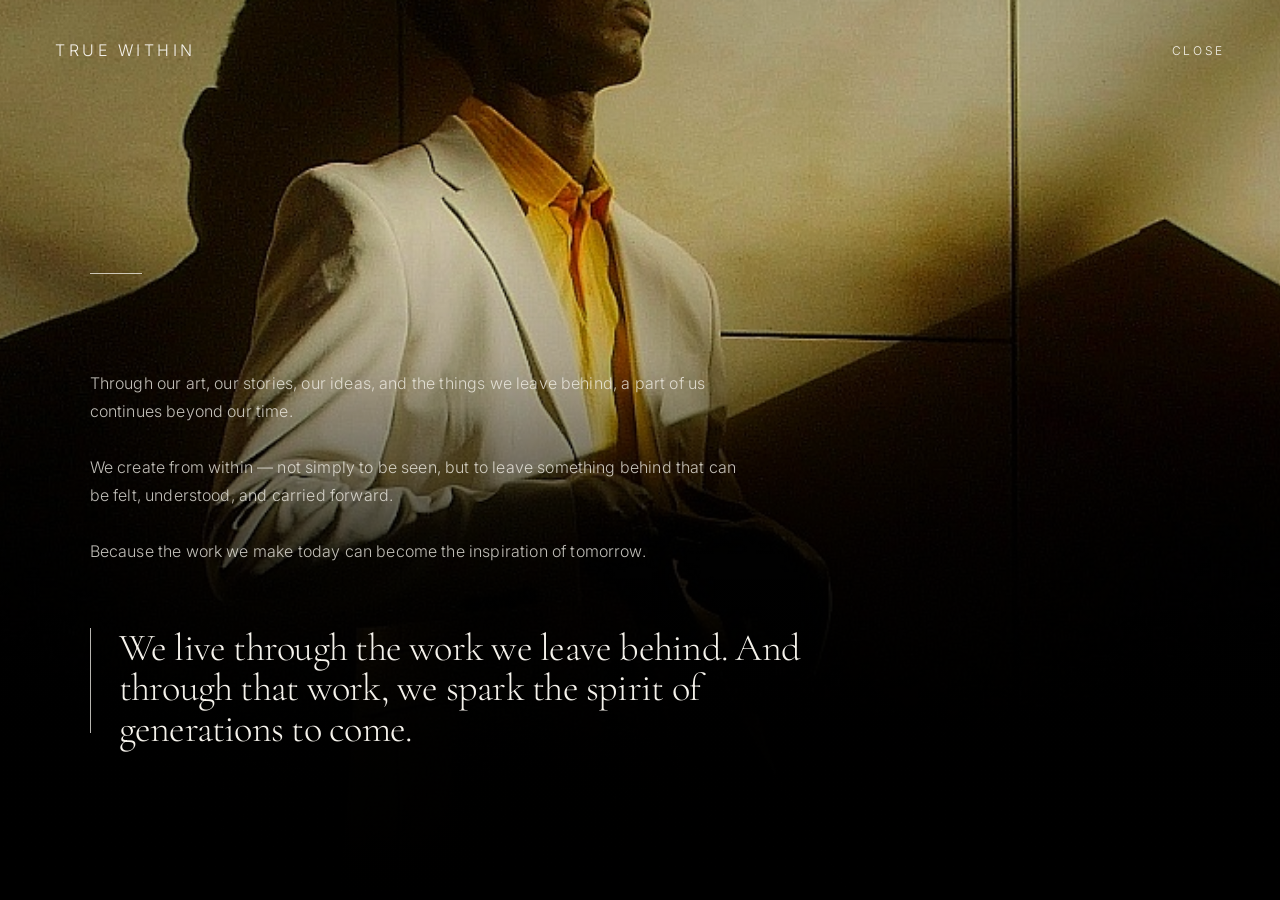
<file: philosophy.html>
<!DOCTYPE html>
<html lang="en">

<head>

    <meta charset="UTF-8">

    <meta
        name="viewport"
        content="width=device-width, initial-scale=1.0"
    >

    <title>Our Philosophy — True Within</title>


    <!-- Google Fonts -->

    <link rel="preconnect" href="https://fonts.googleapis.com">

    <link
        rel="preconnect"
        href="https://fonts.gstatic.com"
        crossorigin
    >

    <link
        href="https://fonts.googleapis.com/css2?family=Cormorant+Garamond:wght@300;400;500&family=Inter:wght@300;400&display=swap"
        rel="stylesheet"
    >


    <!-- Main CSS -->

    <link rel="stylesheet" href="style.css">

</head>


<body class="philosophy-page">


    <!-- =====================================
         NAVIGATION
    ====================================== -->

    <header class="philosophy-nav">

        <a
            href="index.html"
            class="philosophy-logo"
        >
            TRUE WITHIN
        </a>


        <a
            href="index.html"
            class="close-button"
        >
            CLOSE
        </a>

    </header>



    <!-- =====================================
         FULL PAGE PHILOSOPHY
    ====================================== -->

    <main class="philosophy-hero">


        <!-- Background photograph -->

        <div class="philosophy-background"></div>


        <!-- Cinematic dark overlay -->

        <div class="philosophy-dark"></div>


        <!-- =================================
             TEXT
        ================================== -->

        <div class="philosophy-content">


            <div class="philosophy-center-intro">
                <div class="philosophy-divider"></div>
            </div>


            <div class="philosophy-copy">

                <p>
                    Through our art, our stories, our ideas, and
                    the things we leave behind, a part of us
                    continues beyond our time.
                </p>


                <p>
                    We create from within — not simply to
                    be seen, but to leave something behind
                    that can be felt, understood, and carried
                    forward.
                </p>


                <p>
                    Because the work we make today can become
                    the inspiration of tomorrow.
                </p>

            </div>


            <!-- =================================
                 CLOSING STATEMENT
            ================================== -->

            <div class="philosophy-closing">

                <span class="closing-line"></span>

                <p>
                    We live through the work we leave behind.
                    And through that work, we spark the spirit
                    of generations to come.
                </p>

            </div>


            <!-- =================================
                 CLOSING STATEMENT
            ================================== -->

            <div class="philosophy-closing" style="display: none;">

                <span class="closing-line"></span>

                <p>
                    We live through the work we leave behind.
                    And through that work, we spark the spirit
                    of generations to come.
                </p>

            </div>


        </div>





    </main>



    <script src="script.js"></script>

</body>

</html>
</file>
<file: style.css>
/* =========================================
   RESET
========================================= */

* {
    margin: 0;
    padding: 0;
    box-sizing: border-box;
}

html {
    scroll-behavior: smooth;
}

body {
    background: #0a0a0a;
    color: #f1eee7;
    font-family: "Inter", sans-serif;
    font-weight: 300;
    line-height: 1.6;
    overflow-x: hidden;
}

body.menu-open {
    overflow: hidden;
}

img {
    width: 100%;
    height: 100%;
    display: block;
    object-fit: cover;
}

a {
    color: inherit;
    text-decoration: none;
}

button {
    font-family: inherit;
}


/* =========================================
   NAVIGATION
========================================= */

.navbar {
    position: fixed;
    top: 0;
    left: 0;

    width: 100%;

    z-index: 50;

    display: flex;
    justify-content: space-between;
    align-items: center;

    padding: 40px 55px;

    transition:
        transform 0.45s ease,
        background 0.4s ease;
}

.navbar.scrolled {
    background: rgba(10, 10, 10, 0.9);
    backdrop-filter: blur(10px);
}

.logo {
    font-size: 11px;
    font-weight: 300;

    letter-spacing: 0.28em;

    color: rgba(255, 255, 255, 0.85);
}

.desktop-nav {
    display: flex;
    gap: 38px;
}

.desktop-nav a {
    position: relative;

    font-size: 10px;

    text-transform: uppercase;

    letter-spacing: 0.15em;

    color: #eee;

    transition: opacity 0.3s ease;
}

.desktop-nav a::after {
    content: "";

    position: absolute;

    left: 0;
    bottom: -7px;

    width: 0;
    height: 1px;

    background: white;

    transition: width 0.3s ease;
}

.desktop-nav a:hover::after {
    width: 100%;
}

.desktop-nav a:hover {
    opacity: 0.7;
}

.menu-button {
    display: none;

    border: none;
    background: none;

    color: white;

    font-size: 10px;

    letter-spacing: 0.15em;

    cursor: pointer;
}


/* =========================================
   MOBILE MENU
========================================= */

.mobile-menu {
    position: fixed;

    inset: 0;

    z-index: 100;

    background: #0a0a0a;

    display: flex;
    flex-direction: column;

    justify-content: center;
    align-items: center;

    gap: 22px;

    transform: translateY(-100%);

    transition: transform 0.55s cubic-bezier(.77, 0, .18, 1);
}

.mobile-menu.active {
    transform: translateY(0);
}

.mobile-menu a {
    font-family: "Cormorant Garamond", serif;

    font-size: 48px;

    font-weight: 400;
}

.close-menu {
    position: absolute;

    top: 28px;
    right: 25px;

    border: none;
    background: none;

    color: white;

    font-size: 10px;

    letter-spacing: 0.15em;

    cursor: pointer;
}


/* =========================================
   HERO
========================================= */

.hero {
    position: relative;

    height: 100svh;

    min-height: 650px;

    display: flex;

    align-items: flex-end;
    justify-content: center;

    overflow: hidden;

    padding-bottom: 15vh;
}

.hero-image {
    position: absolute;

    inset: -4%;

    background-image:
        url("images/hero.jpg");

    background-size: cover;

    background-position: center 38%;

    animation: heroZoom 14s ease-out forwards;
}

@keyframes heroZoom {

    from {
        transform: scale(1.1);
    }

    to {
        transform: scale(1);
    }

}

.hero-overlay {
    position: absolute;

    inset: 0;

    background:
        linear-gradient(
            to bottom,
            rgba(0, 0, 0, 0.25),
            rgba(0, 0, 0, 0.15) 40%,
            rgba(0, 0, 0, 0.65) 75%,
            rgba(0, 0, 0, 0.9)
        );
}

.hero-content {
    position: relative;

    z-index: 5;

    text-align: center;

    padding: 20px;

    max-width: 1200px;

    animation: heroContent 1.3s ease forwards;
}

@keyframes heroContent {

    from {
        opacity: 0;
        transform: translateY(30px);
    }

    to {
        opacity: 1;
        transform: translateY(0);
    }

}

.eyebrow {
    margin-bottom: 28px;

    font-size: 9px;

    letter-spacing: 0.3em;
}

.hero h1 {
    font-family: "Cormorant Garamond", serif;

    font-size: clamp(72px, 12vw, 185px);

    font-weight: 400;

    line-height: 0.78;

    letter-spacing: -0.055em;

    text-transform: uppercase;
}

.hero-subtitle {
    margin-top: 32px;

    font-size: 11px;

    letter-spacing: 0.18em;

    text-transform: uppercase;
}

.enter-button {
    display: inline-flex;

    flex-direction: column;

    align-items: center;

    gap: 10px;

    margin-top: 80px;

    font-size: 9px;

    letter-spacing: 0.2em;

    transition: gap 0.35s ease;
}

.enter-button:hover {
    gap: 20px;
}

.enter-label {
    padding-bottom: 8px;
}

.enter-arrow {
    padding-bottom: 8px;

    border-bottom: 1px solid rgba(255,255,255,0.65);

    font-size: 14px;
}

.sound {
    position: absolute;

    right: 50px;
    bottom: 45px;

    z-index: 10;

    display: flex;

    align-items: center;

    gap: 8px;

    border: none;

    background: none;

    color: white;

    font-size: 9px;

    letter-spacing: 0.15em;

    cursor: pointer;

    opacity: 0.85;
}


/* =========================================
   GENERAL SECTIONS
========================================= */

.content-section {
    padding: 145px 45px;
}

.section-label {
    margin-bottom: 28px;

    color: #8d8b85;

    font-size: 9px;

    letter-spacing: 0.22em;

    text-transform: uppercase;
}

h2 {
    font-family: "Cormorant Garamond", serif;

    font-size: clamp(50px, 6vw, 90px);

    font-weight: 400;

    line-height: 0.93;

    letter-spacing: -0.035em;
}

.arrow-link {
    display: inline-flex;

    align-items: center;

    gap: 15px;

    margin-top: 40px;

    padding-bottom: 8px;

    border-bottom: 1px solid #505050;

    font-size: 9px;

    letter-spacing: 0.18em;

    transition:
        gap 0.3s ease,
        border-color 0.3s ease;
}

.arrow-link:hover {
    gap: 25px;

    border-color: white;
}


/* =========================================
   PHILOSOPHY
========================================= */

.philosophy {
    position: relative;

    width: 100%;
    min-height: 100svh;

    overflow: hidden;

    background: #050505;

    color: #f5f2eb;
}


/* =========================================
   PHILOSOPHY IMAGE
========================================= */

.philosophy-image {
    position: absolute;

    inset: 0;

    width: 100%;
    height: 100%;

    background-image: url("images/philosophy.jpg");

    background-size: cover;

    /*
       Keeps the person visible toward
       the upper-middle of the section.
    */
    background-position: center 20%;

    background-repeat: no-repeat;

    transform: scale(1.02);

    transition: transform 1.2s ease;
}


/* =========================================
   DARK GRADIENT
========================================= */

.philosophy-overlay {
    position: absolute;

    inset: 0;

    z-index: 2;

    background:
        linear-gradient(
            to bottom,
            rgba(0, 0, 0, 0.05) 0%,
            rgba(0, 0, 0, 0.08) 28%,
            rgba(0, 0, 0, 0.48) 48%,
            rgba(0, 0, 0, 0.90) 72%,
            rgba(0, 0, 0, 0.98) 100%
        );
}


/* =========================================
   PHILOSOPHY CONTENT
========================================= */

.philosophy-content {
    position: relative;

    z-index: 5;

    min-height: 100svh;

    display: flex;

    flex-direction: column;

    justify-content: center;

    padding:
        0
        7vw;
}


/* =========================================
   LABEL
========================================= */

.philosophy-label {
    margin-bottom: 48px;

    font-family: "Inter", sans-serif;

    font-size: 13px;

    font-weight: 300;

    letter-spacing: 0.22em;

    text-transform: uppercase;

    color: #e5e1d9;
}


/* =========================================
   HEADING
========================================= */

.philosophy-content h2 {
    margin: 0;

    max-width: 850px;

    font-family: "Cormorant Garamond", serif;

    font-size: clamp(
        58px,
        7.3vw,
        105px
    );

    font-weight: 400;

    line-height: 0.94;

    letter-spacing: -0.045em;

    color: #f5f2eb;
}


/* =========================================
   DESCRIPTION
========================================= */

.philosophy-description {
    max-width: 760px;

    margin-top: 55px;

    font-family: "Inter", sans-serif;

    font-size: 18px;

    font-weight: 300;

    line-height: 1.75;

    letter-spacing: 0.01em;

    color: rgba(235, 232, 225, 0.72);
}


/* =========================================
   PHILOSOPHY LINK
========================================= */

.philosophy-link {
    width: 100%;

    display: flex;

    align-items: center;

    gap: 22px;

    margin-top: 70px;

    padding-bottom: 28px;

    border-bottom: 1px solid rgba(255,255,255,0.45);

    font-family: "Inter", sans-serif;

    font-size: 13px;

    font-weight: 300;

    letter-spacing: 0.25em;

    text-transform: uppercase;

    color: #f5f2eb;

    transition:
        gap 0.35s ease,
        border-color 0.35s ease;
}

.philosophy-link:hover {
    gap: 35px;

    border-color: white;
}


.philosophy-arrow {
    font-size: 25px;

    line-height: 1;

    letter-spacing: 0;
}


/* =========================================
   DESKTOP IMAGE MOVEMENT
========================================= */

@media (min-width: 1000px) {

    .philosophy:hover .philosophy-image {
        transform: scale(1.04);
    }

}


/* =========================================
   TABLET
========================================= */

@media (max-width: 900px) {

    .philosophy-content {
        padding:
            0
            40px
            55px;
    }

    .philosophy-label {
        margin-bottom: 35px;
    }

    .philosophy-description {
        max-width: 650px;

        font-size: 16px;
    }

    .philosophy-link {
        margin-top: 55px;
    }

}


/* =========================================
   MOBILE
========================================= */

@media (max-width: 600px) {

    .philosophy {
        min-height: 100svh;
    }


    .philosophy-image {
        background-position: 58% 10%;
    }


    .philosophy-overlay {
        background:
            linear-gradient(
                to bottom,
                rgba(0, 0, 0, 0.05) 0%,
                rgba(0, 0, 0, 0.10) 25%,
                rgba(0, 0, 0, 0.45) 43%,
                rgba(0, 0, 0, 0.92) 68%,
                rgba(0, 0, 0, 0.99) 100%
            );
    }


    .philosophy-content {
        min-height: 100svh;

        justify-content: center;

        padding:
            0
            24px;
    }


    .philosophy-label {
        margin-bottom: 32px;

        font-size: 10px;

        letter-spacing: 0.2em;
    }


    .philosophy-content h2 {
        font-size: clamp(
            47px,
            12.8vw,
            72px
        );

        line-height: 0.94;
    }


    .philosophy-description {
        margin-top: 38px;

        font-size: 15px;

        line-height: 1.8;

        color: rgba(235, 232, 225, 0.68);
    }


    .philosophy-link {
        margin-top: 48px;

        padding-bottom: 20px;

        font-size: 10px;

        letter-spacing: 0.22em;
    }


    .philosophy-arrow {
        font-size: 21px;
    }

}

/* =========================================
   SECTION INTRO
========================================= */

.section-intro {
    max-width: 850px;

    margin-bottom: 85px;
}

.section-intro h2 {
    max-width: 800px;
}


/* =========================================
   HORIZONTAL CARDS
========================================= */

.cards {
    display: flex;

    gap: 25px;

    overflow-x: auto;

    padding-bottom: 20px;

    cursor: grab;

    scrollbar-width: none;
}

.cards::-webkit-scrollbar {
    display: none;
}

.cards.dragging {
    cursor: grabbing;
}

.card {
    flex: 0 0 390px;

    min-height: 600px;

    border: 1px solid #292929;

    background: #0d0d0d;

    transition:
        transform 0.5s ease,
        border-color 0.5s ease;
}

.card:hover {
    transform: translateY(-8px);

    border-color: #555;
}

.card-image {
    height: 370px;

    overflow: hidden;
}

.card-image img {
    transition:
        transform 0.9s ease,
        filter 0.6s ease;
}

.card:hover .card-image img {
    transform: scale(1.06);

    filter: brightness(1.08);
}

.card-content {
    padding: 28px;
}

.card-number {
    display: block;

    margin-bottom: 24px;

    color: #686868;

    font-size: 10px;
}

.card-category {
    margin-bottom: 14px;

    color: #888;

    font-size: 8px;

    letter-spacing: 0.2em;
}

.card h3 {
    font-family: "Cormorant Garamond", serif;

    font-size: 38px;

    font-weight: 400;

    line-height: 0.98;
}

.card-description {
    margin-top: 18px;

    color: #8c8c8c;

    font-size: 11px;
}

.card small {
    display: block;

    margin-top: 38px;

    color: #666;

    font-size: 8px;

    letter-spacing: 0.18em;
}


/* =========================================
   COMING SOON
========================================= */

.coming-soon {
    display: flex;

    align-items: center;

    background:
        radial-gradient(
            circle at center,
            #1d1d1d,
            #0d0d0d 65%
        );
}

.lock {
    display: block;

    margin-top: 35px;

    color: #777;

    font-size: 20px;
}


/* =========================================
   OBJECTS
========================================= */

.objects {
    background: #101010;
}

.product-card {
    flex: 0 0 300px;
}

.product-image {
    height: 390px;

    overflow: hidden;

    background: #171717;
}

.product-image img {
    transition: transform 0.8s ease;
}

.product-card:hover .product-image img {
    transform: scale(1.05);
}

.product-card p {
    margin-top: 20px;

    color: #777;

    font-size: 8px;

    letter-spacing: 0.18em;
}

.product-card h3 {
    margin-top: 7px;

    font-family: "Cormorant Garamond", serif;

    font-size: 31px;

    font-weight: 400;
}

.product-card span {
    display: block;

    margin-top: 7px;

    color: #999;

    font-size: 11px;
}


/* =========================================
   FOOTER
========================================= */

footer {
    display: grid;

    grid-template-columns: 1fr 1fr;

    gap: 80px;

    padding: 110px 45px 35px;

    border-top: 1px solid #292929;
}

.footer-brand h2 {
    font-family: "Cormorant Garamond", serif;

    font-size: clamp(55px, 8vw, 115px);

    font-weight: 400;

    line-height: 0.78;

    letter-spacing: -0.04em;
}

.footer-brand p {
    margin-top: 28px;

    font-size: 8px;

    letter-spacing: 0.22em;
}

.footer-links {
    display: flex;

    flex-direction: column;

    align-items: flex-end;

    gap: 15px;
}

.footer-links a {
    color: #999;

    font-size: 10px;

    text-transform: uppercase;

    letter-spacing: 0.15em;

    transition: color 0.3s ease;
}

.footer-links a:hover {
    color: white;
}

.copyright {
    grid-column: 1 / -1;

    padding-top: 45px;

    border-top: 1px solid #292929;

    color: #5f5f5f;

    font-size: 8px;

    letter-spacing: 0.15em;
}


/* =========================================
   SCROLL REVEAL
========================================= */

.reveal {
    opacity: 0;

    transform: translateY(45px);

    transition:
        opacity 1s ease,
        transform 1s ease;
}

.reveal.visible {
    opacity: 1;

    transform: translateY(0);
}


/* =========================================
   TABLET
========================================= */

@media (max-width: 900px) {

    .desktop-nav {
        display: none;
    }

    .menu-button {
        display: block;
    }

    .navbar {
        padding: 25px;
    }

    .content-section {
        padding: 105px 25px;
    }

    footer {
        padding: 90px 25px 30px;
    }
}


/* =========================================
   MOBILE
========================================= */

@media (max-width: 600px) {

    .navbar {
        padding: 22px 20px;
    }

    .hero {
        min-height: 650px;
    }

    .hero h1 {
        font-size: 70px;

        letter-spacing: -0.06em;

        text-transform: uppercase;
    }

    .eyebrow {
        font-size: 7px;
    }

    .hero-subtitle {
        font-size: 8px;
    }

    .sound {
        right: 20px;
        bottom: 20px;
    }

    .content-section {
        padding: 85px 20px;
    }

    h2 {
        font-size: 52px;
    }

    .section-intro {
        margin-bottom: 55px;
    }

    .card {
        flex: 0 0 290px;

        min-height: 500px;
    }

    .card-image {
        height: 280px;
    }

    .card h3 {
        font-size: 32px;
    }

    .product-card {
        flex: 0 0 245px;
    }

    .product-image {
        height: 315px;
    }

    footer {
        display: block;

        padding: 75px 20px 25px;
    }

    .footer-links {
        align-items: flex-start;

        margin-top: 60px;
    }

    .copyright {
        margin-top: 60px;
    }

}

/* =====================================================
   TRUE WITHIN — PHILOSOPHY PAGE
===================================================== */

.philosophy-page {
    margin: 0;
    padding: 0;
    background: #050505;
    color: #f5f2eb;
    font-family: "Inter", sans-serif;
    overflow-x: hidden;
}

.philosophy-page a {
    text-decoration: none;
}

.philosophy-hero {
    position: relative;
    width: 100%;
    min-height: 100svh;
    overflow: hidden;
    background: #050505;
}

.philosophy-background {
    position: absolute;
    inset: 0;
    width: 100%;
    height: 100%;
    background-image: url("images/philosophy.jpg");
    background-size: cover;
    background-position: center 20%;
    background-repeat: no-repeat;
    transform: scale(1.03);
    animation: philosophyImageIn 2s ease-out forwards;
}

@keyframes philosophyImageIn {
    from {
        opacity: 0;
        transform: scale(1.08);
    }
    to {
        opacity: 1;
        transform: scale(1.03);
    }
}

.philosophy-dark {
    position: absolute;
    inset: 0;
    z-index: 1;
    background: linear-gradient(
        to bottom,
        rgba(0, 0, 0, 0.20) 0%,
        rgba(0, 0, 0, 0.10) 25%,
        rgba(0, 0, 0, 0.25) 40%,
        rgba(0, 0, 0, 0.72) 62%,
        rgba(0, 0, 0, 0.96) 82%,
        rgba(0, 0, 0, 1) 100%
    );
}

.philosophy-nav {
    position: absolute;
    top: 0;
    left: 0;
    width: 100%;
    box-sizing: border-box;
    padding: 38px 55px;
    display: flex;
    justify-content: space-between;
    align-items: center;
    z-index: 10;
}

.philosophy-logo {
    color: #f5f2eb;
    font-size: 16px;
    font-weight: 300;
    letter-spacing: 0.22em;
    transition: opacity 0.3s ease;
}

.philosophy-logo:hover {
    opacity: 0.6;
}

.close-button {
    color: #f5f2eb;
    font-size: 12px;
    font-weight: 300;
    letter-spacing: 0.22em;
    transition: opacity 0.3s ease;
}

.close-button:hover {
    opacity: 0.55;
}

.philosophy-content {
    position: relative;
    z-index: 5;
    width: 100%;
    min-height: 100svh;
    box-sizing: border-box;
    padding: 25vh 7vw 100px;
    display: flex;
    flex-direction: column;
    justify-content: flex-start;
    align-items: flex-start;
    text-align: left;
}

.philosophy-center-intro {
    display: flex;
    flex-direction: column;
    align-items: flex-start;
    text-align: left;
    width: 100%;
    max-width: 1000px;
    margin-bottom: 60px;
}

.philosophy-kicker {
    margin: 0 0 20px;
    font-size: 12px;
    font-weight: 300;
    letter-spacing: 0.28em;
    text-transform: uppercase;
    color: rgba(245,242,235,0.78);
}

.philosophy-kicker-arrow {
    display: block;
    margin: 0 0 35px;
    font-size: 18px;
    color: rgba(245,242,235,0.85);
    line-height: 1;
}

.philosophy-center-desc {
    margin: 35px auto 0;
    max-width: 650px;
    font-size: 16px;
    font-weight: 300;
    line-height: 1.75;
    letter-spacing: 0.01em;
    color: rgba(245,242,235,0.78);
}

.philosophy-content h1 {
    margin: 0;
    max-width: 950px;
    font-family: "Cormorant Garamond", serif;
    font-size: clamp(60px, 7.2vw, 115px);
    font-weight: 400;
    line-height: 0.90;
    letter-spacing: -0.045em;
    color: #f5f2eb;
}

.philosophy-divider {
    width: 52px;
    height: 1px;
    margin-top: 48px;
    background: rgba(245,242,235,0.75);
}

.philosophy-copy {
    width: min(650px, 100%);
    margin-top: 35px;
}

.philosophy-copy p {
    margin: 0 0 28px;
    font-size: 16px;
    font-weight: 300;
    line-height: 1.75;
    letter-spacing: 0.01em;
    color: rgba(245,242,235,0.78);
}

.philosophy-closing {
    display: flex;
    align-items: flex-start;
    gap: 28px;
    width: min(750px, 100%);
    margin-top: 35px;
}

.closing-line {
    flex-shrink: 0;
    width: 1px;
    min-height: 105px;
    background: rgba(245,242,235,0.75);
}

.philosophy-closing p {
    margin: 0;
    font-family: "Cormorant Garamond", serif;
    font-size: clamp(27px, 3vw, 43px);
    font-weight: 300;
    line-height: 1.05;
    letter-spacing: -0.02em;
    color: #f5f2eb;
}

.scroll-indicator {
    position: absolute;
    right: 55px;
    bottom: 45px;
    z-index: 8;
    display: flex;
    align-items: center;
    gap: 12px;
    color: rgba(245,242,235,0.65);
    font-size: 9px;
    font-weight: 300;
    letter-spacing: 0.22em;
}

.scroll-arrow {
    font-size: 18px;
    line-height: 1;
    animation: scrollArrow 2s ease-in-out infinite;
}

@keyframes scrollArrow {
    0%, 100% {
        transform: translateY(0);
    }
    50% {
        transform: translateY(6px);
    }
}

@media (min-width: 1000px) {
    .philosophy-background {
        transition: transform 1.5s ease;
    }
    .philosophy-hero:hover .philosophy-background {
        transform: scale(1.045);
    }
}

@media (max-width: 900px) {
    .philosophy-nav {
        padding: 30px 35px;
    }
    .philosophy-content {
        padding: 22vh 35px 55px;
        align-items: flex-start;
        text-align: left;
    }
    .philosophy-center-intro {
        align-items: flex-start;
        text-align: left;
    }
    .philosophy-copy {
        width: 100%;
        margin-left: 0;
        margin-right: 0;
    }
    .philosophy-closing {
        margin-left: 0;
        margin-right: 0;
    }
    .scroll-indicator {
        right: 35px;
        bottom: 30px;
    }
}

@media (max-width: 600px) {
    .philosophy-hero {
        min-height: 100svh;
    }
    .philosophy-nav {
        padding: 26px 24px;
    }
    .philosophy-logo {
        font-size: 11px;
        letter-spacing: 0.2em;
    }
    .close-button {
        font-size: 9px;
        letter-spacing: 0.18em;
    }
    .philosophy-background {
        background-position: center;
    }
    .philosophy-dark {
        background: linear-gradient(
            to bottom,
            rgba(0, 0, 0, 0.20) 0%,
            rgba(0, 0, 0, 0.35) 40%,
            rgba(0, 0, 0, 0.75) 70%,
            rgba(0, 0, 0, 0.96) 90%,
            rgba(0, 0, 0, 1) 100%
        );
    }
    .philosophy-content {
        min-height: 100svh;
        padding: 20vh 24px 50px;
        align-items: flex-start;
        text-align: left;
    }
    .philosophy-center-intro {
        align-items: flex-start;
        text-align: left;
    }
    .scroll-indicator {
        right: 24px;
        bottom: 30px;
    }
    .philosophy-divider {
        margin-top: 35px;
        margin-left: 0;
        margin-right: 0;
    }
    .philosophy-copy {
        margin-top: 35px;
        margin-left: 0;
        margin-right: 0;
    }
    .philosophy-copy p {
        margin-bottom: 28px;
        font-size: 16px;
        line-height: 1.75;
        text-align: left;
    }
    .philosophy-closing {
        margin-top: 35px;
        gap: 28px;
        margin-left: 0;
        margin-right: 0;
        text-align: left;
    }
    .philosophy-closing p {
        text-align: left;
    }
}
</file>
